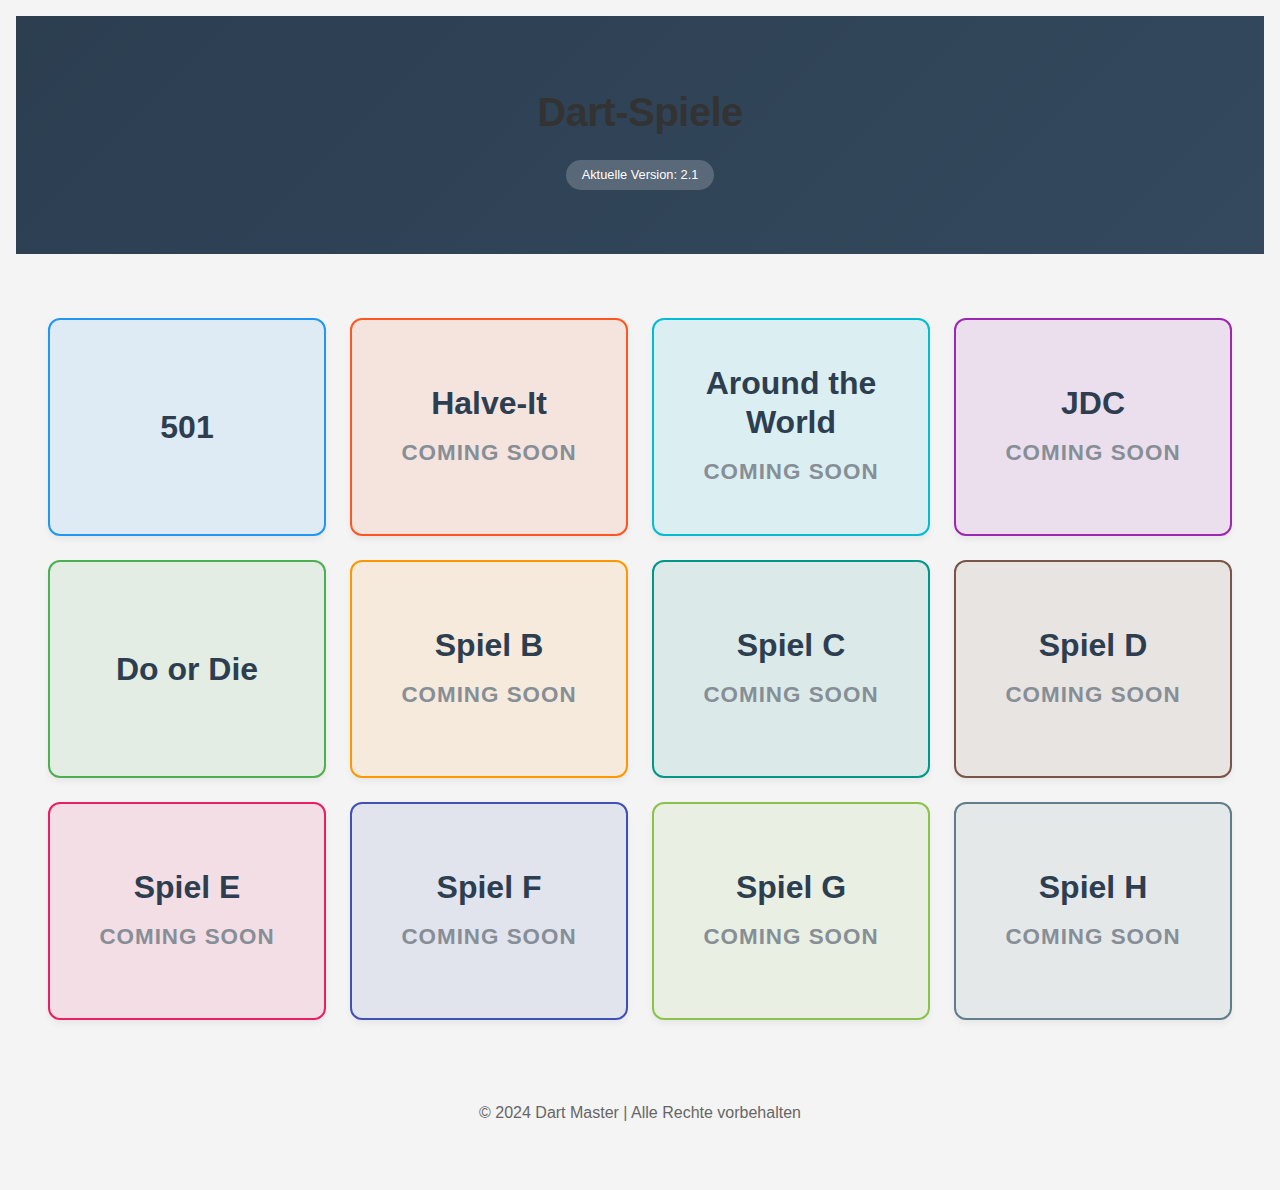
<file: index.html>
<!DOCTYPE html>
<html lang="de">
<head>
    <meta charset="UTF-8">
    <meta name="viewport" content="width=device-width, initial-scale=1.0">
    <title>Dart Master - Spieleübersicht</title>
    <link rel="stylesheet" href="style-main.css">
    <style>
        /* ========== Original Karten-Design ========== */
        .game-grid {
            display: grid;
            grid-template-columns: repeat(auto-fit, minmax(250px, 1fr));
            gap: 1.5rem;
            padding: 2rem;
            max-width: 1200px;
            margin: 0 auto;
        }

        .game-card {
            background: rgba(255, 255, 255, 0.9);
            border-radius: 12px;
            padding: 2rem;
            text-align: center;
            text-decoration: none;
            color: #2c3e50;
            min-height: 150px;
            display: flex;
            flex-direction: column;
            align-items: center;
            justify-content: center;
            font-size: 2em;
            font-weight: bold;
            box-shadow: 0 4px 6px rgba(0, 0, 0, 0.05);
            transition: all 0.3s cubic-bezier(0.25, 0.8, 0.25, 1);
            border: 2px solid;
        }

        .game-card:hover {
            transform: translateY(-5px);
            box-shadow: 0 8px 15px rgba(0, 0, 0, 0.1);
        }

        .game-title {
            margin: 0;
            line-height: 1.2;
        }

        .coming-soon {
            font-size: 0.7em;
            color: #868e96;
            text-transform: uppercase;
            letter-spacing: 1px;
            margin-top: 0.8rem;
        }

        /* Farbpalette */
        .game-card:nth-child(1) { 
            border-color: #2196F3;
            background: rgba(33, 150, 243, 0.1);
        }
        .game-card:nth-child(2) { 
            border-color: #FF5722;
            background: rgba(255, 87, 34, 0.1);
        }
        .game-card:nth-child(3) { 
            border-color: #00BCD4;
            background: rgba(0, 188, 212, 0.1);
        }
        .game-card:nth-child(4) { 
            border-color: #9C27B0;
            background: rgba(156, 39, 176, 0.1);
        }
        .game-card:nth-child(5) { 
            border-color: #4CAF50;
            background: rgba(76, 175, 80, 0.1);
        }
        .game-card:nth-child(6) { 
            border-color: #FF9800;
            background: rgba(255, 152, 0, 0.1);
        }
        .game-card:nth-child(7) { 
            border-color: #009688;
            background: rgba(0, 150, 136, 0.1);
        }
        .game-card:nth-child(8) { 
            border-color: #795548;
            background: rgba(121, 85, 72, 0.1);
        }
        .game-card:nth-child(9) { 
            border-color: #E91E63;
            background: rgba(233, 30, 99, 0.1);
        }
        .game-card:nth-child(10) { 
            border-color: #3F51B5;
            background: rgba(63, 81, 181, 0.1);
        }
        .game-card:nth-child(11) { 
            border-color: #8BC34A;
            background: rgba(139, 195, 74, 0.1);
        }
        .game-card:nth-child(12) { 
            border-color: #607D8B;
            background: rgba(96, 125, 139, 0.1);
        }

        /* ========== Moderne Seiten-Elemente ========== */
        .modern-header {
            background: linear-gradient(135deg, #2c3e50, #34495e);
            color: white;
            padding: 4rem 1rem;
            margin-bottom: 2rem;
            text-align: center;
        }

        .modern-header h1 {
            font-size: 2.5rem;
            margin: 0;
            letter-spacing: -0.5px;
        }

        .version-badge {
            background: rgba(255, 255, 255, 0.2);
            padding: 0.3rem 1rem;
            border-radius: 20px;
            font-size: 0.8rem;
            display: inline-block;
            margin-top: 1rem;
        }
    </style>
</head>
<body>
    <header class="modern-header">
        <h1>Dart-Spiele</h1>
        <div class="version-badge">Aktuelle Version: 2.1</div>
    </header>

  <div class="game-grid">
    <a href="games/501/index-501.html" class="game-card">
        <div class="game-title">501</div>
    </a>
    
    <div class="game-card">
        <div class="game-title">Halve-It</div>
        <div class="coming-soon">Coming Soon</div>
    </div>

    <div class="game-card">
        <div class="game-title">Around the World</div>
        <div class="coming-soon">Coming Soon</div>
    </div>

    <div class="game-card">
        <div class="game-title">JDC</div>
        <div class="coming-soon">Coming Soon</div>
    </div>

    <!-- Neuer Eintrag für Do or Die -->
    <a href="games/Do%20or%20Die/index-doordie.html" class="game-card">
        <div class="game-title">Do or Die</div>
    </a>

    <!-- Restliche Platzhalter -->
    <div class="game-card">
        <div class="game-title">Spiel B</div>
        <div class="coming-soon">Coming Soon</div>
    </div>

    <div class="game-card">
        <div class="game-title">Spiel C</div>
        <div class="coming-soon">Coming Soon</div>
    </div>

        <div class="game-card">
            <div class="game-title">Spiel D</div>
            <div class="coming-soon">Coming Soon</div>
        </div>

        <div class="game-card">
            <div class="game-title">Spiel E</div>
            <div class="coming-soon">Coming Soon</div>
        </div>

        <div class="game-card">
            <div class="game-title">Spiel F</div>
            <div class="coming-soon">Coming Soon</div>
        </div>

        <div class="game-card">
            <div class="game-title">Spiel G</div>
            <div class="coming-soon">Coming Soon</div>
        </div>

        <div class="game-card">
            <div class="game-title">Spiel H</div>
            <div class="coming-soon">Coming Soon</div>
        </div>
    </div>

    <footer class="text-center" style="padding: 2rem; color: #666;">
        <p>© 2024 Dart Master | Alle Rechte vorbehalten</p>
    </footer>
</body>
</html>
</file>
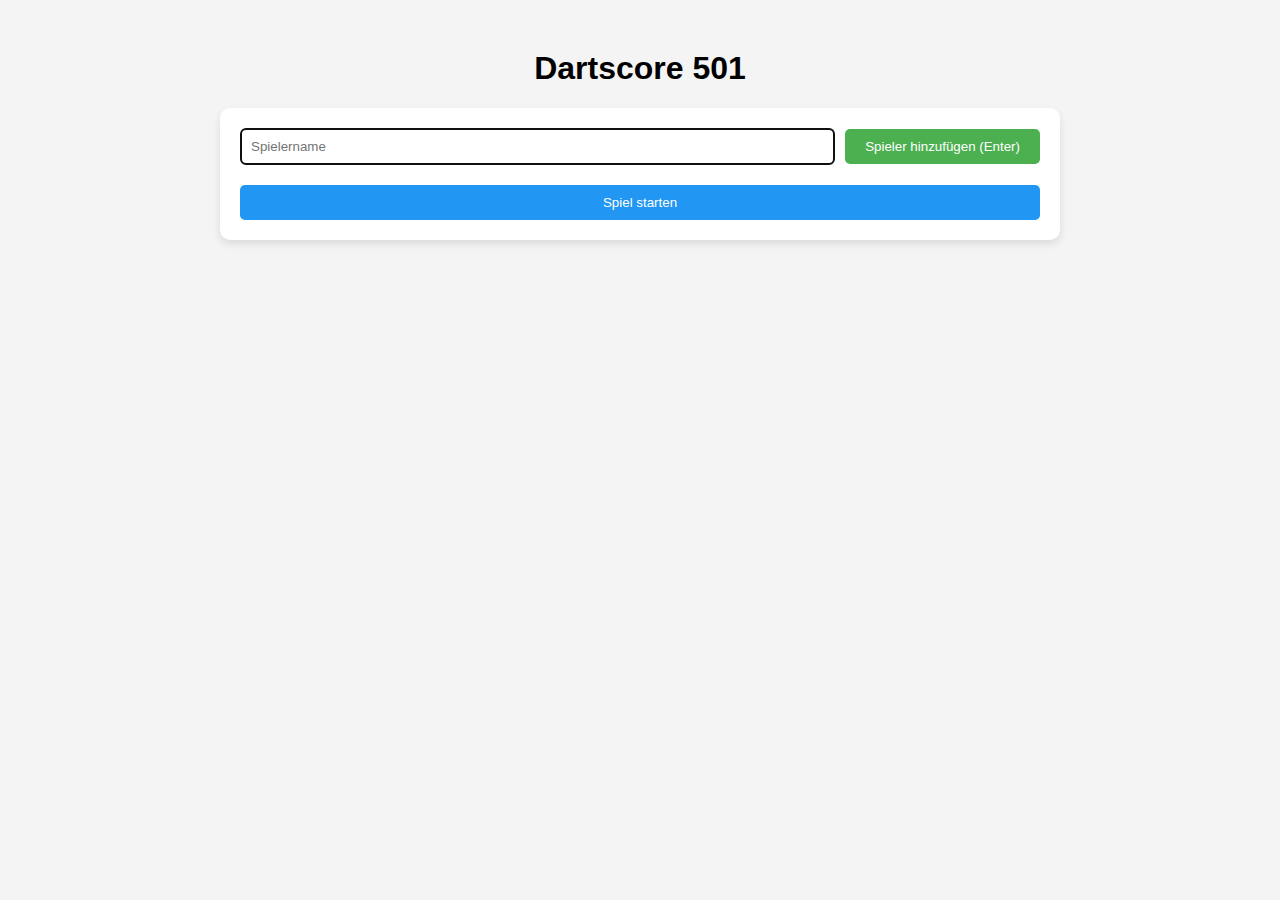
<file: games/501/index-501.html>
<!DOCTYPE html>
<html lang="de">
<head>
    <meta charset="UTF-8">
    <meta name="viewport" content="width=device-width, initial-scale=1.0">
    <title>Dartscore 501</title>
    <link rel="stylesheet" href="style-501.css">
</head>
<body>
    <h1>Dartscore 501</h1>
    <div id="scoreboard">
        <!-- Spieler-Setup -->
        <div id="player-setup">
            <div id="add-player">
                <input type="text" id="playerNameInput" placeholder="Spielername" autofocus>
                <button id="addPlayerBtn">Spieler hinzufügen (Enter)</button>
            </div>
            <div id="player-list"></div>
            <button id="startGame" disabled>Spiel starten</button>
        </div>

        <!-- Spiel-Logik -->
        <div id="game-section" style="display: none;">
            <div id="current-turn">
                <span id="current-player"></span>
                <input type="number" id="scoreInput" placeholder="Punkte eingeben">
                <button id="submitScore">Hinzufügen (Enter)</button>
                <button id="undoBtn">Rückgängig</button>
            </div>
            <div id="tables-container"></div>
            <button id="resetGame">Neues Spiel</button>
        </div>
    </div>
    <script src="script-501.js"></script>
</body>
</html>
</file>
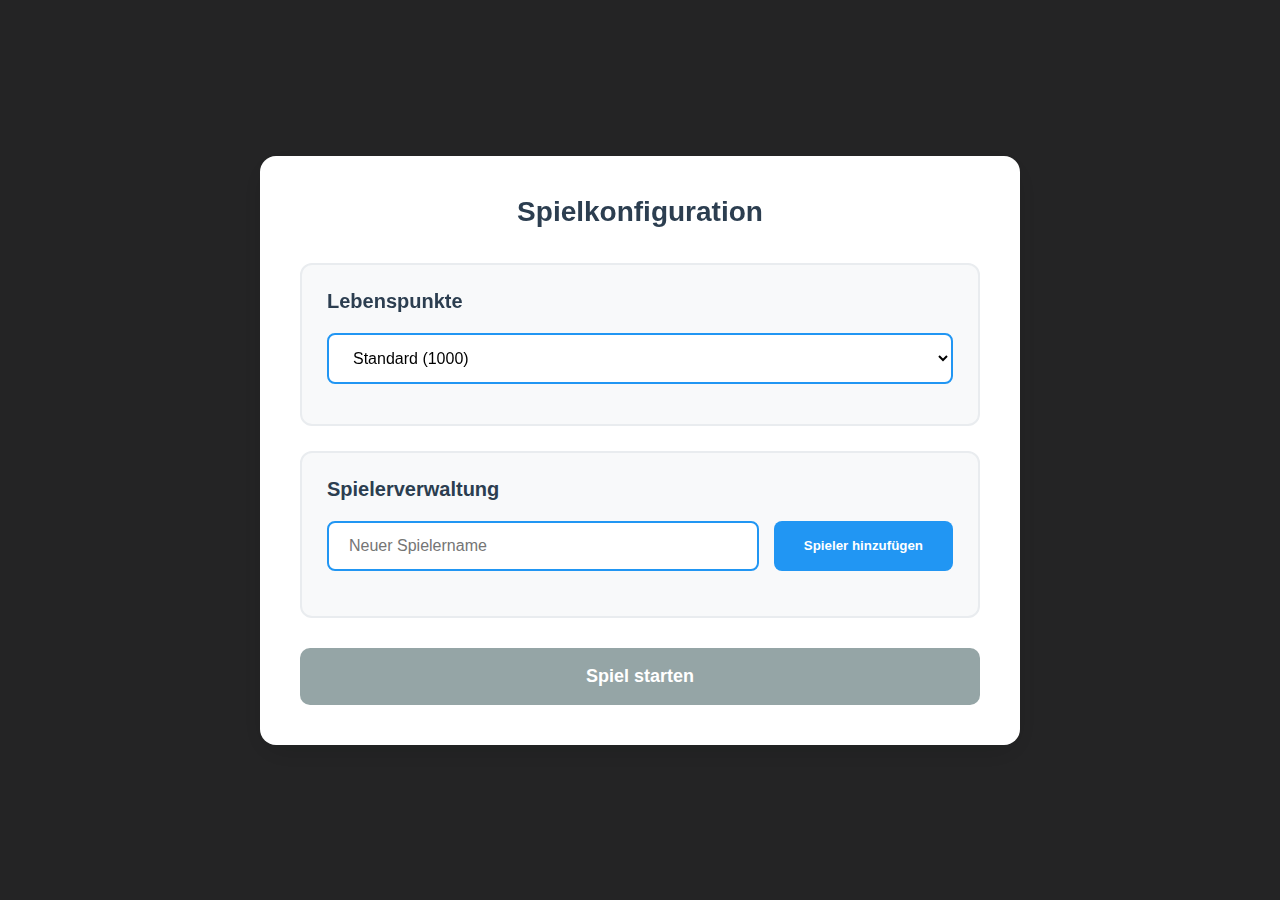
<file: games/Do or Die/index-doordie.html>
<!DOCTYPE html>
<html lang="de">
<head>
    <meta charset="UTF-8">
    <meta name="viewport" content="width=device-width, initial-scale=1.0">
    <title>Do or Die</title>
    <link rel="stylesheet" href="style-doordie.css">
</head>
<body>
    <div id="setup-screen">
        <div class="setup-container">
            <h2 class="setup-header">Spielkonfiguration</h2>
            
            <div class="config-section">
                <div class="config-card">
                    <h3 class="config-title">Lebenspunkte</h3>
                    <div class="config-content">
                        <select id="lifePointsOption" class="life-select">
                            <option value="standard">Standard (1000)</option>
                            <option value="custom">Benutzerdefiniert</option>
                        </select>
                        <div id="customLifeContainer" class="hidden">
                            <input type="number" id="customLifePoints" 
                                   class="life-input"
                                   placeholder="Lebenspunkte eingeben" 
                                   min="100" 
                                   value="1000">
                        </div>
                    </div>
                </div>

                <div class="config-card">
                    <h3 class="config-title">Spielerverwaltung</h3>
                    <div class="config-content">
                        <div class="player-input-group">
                            <input type="text" 
                                   id="playerName" 
                                   class="player-input"
                                   placeholder="Neuer Spielername">
                            <button onclick="addPlayer()" class="add-player-btn">
                                Spieler hinzufügen
                            </button>
                        </div>
                        <div id="playerList" class="player-list"></div>
                    </div>
                </div>
            </div>

            <button id="startGame" class="start-game-btn" disabled>
                Spiel starten
            </button>
        </div>
    </div>

    <div class="game-container hidden">
        <div class="game-header">
            <h1>🎯 DO OR DIE</h1>
        </div>
        <div class="players-container"></div>
        

<div class="game-controls">
    <input type="number" id="scoreInput" placeholder="Punkte eingeben" min="0" max="180">
    <button id="throwBtn">Wurf!</button>
    <button id="undoBtn">Undo</button>
    <button id="resetGame">Neues Spiel</button>
</div>


    <script src="script-doordie.js"></script>
</body>
</html>
</file>
<file: style-main.css>
/* styles.css - Zentrale Stile */
:root {
  /* Farbpalette */
  --primary-color: #2196F3;
  --secondary-color: #4CAF50;
  --danger-color: #f44336;
  --warning-color: #FFC107;
  --dark-color: #333;
  --light-color: #f4f4f4;
  
  /* Abstände */
  --spacing-sm: 8px;
  --spacing-md: 16px;
  --spacing-lg: 24px;
  
  /* Rahmen */
  --border-radius: 8px;
  --border-width: 2px;
  
  /* Schatten */
  --box-shadow: 0 4px 8px rgba(0, 0, 0, 0.1);
}

/* Grundlegende Styles */
body {
  font-family: 'Arial', sans-serif;
  margin: 0;
  padding: var(--spacing-md);
  background-color: var(--light-color);
  color: var(--dark-color);
  line-height: 1.6;
}

h1, h2, h3 {
  color: var(--dark-color);
  margin: var(--spacing-md) 0;
}

.container {
  max-width: 1200px;
  margin: 0 auto;
  padding: var(--spacing-md);
}

/* Gemeinsame Komponenten */
.scoreboard {
  background: white;
  border-radius: var(--border-radius);
  box-shadow: var(--box-shadow);
  padding: var(--spacing-lg);
  margin: var(--spacing-md) auto;
}

/* Button-Styles */
.btn {
  padding: var(--spacing-sm) var(--spacing-md);
  border: none;
  border-radius: var(--border-radius);
  cursor: pointer;
  transition: all 0.3s ease;
  font-weight: bold;
  text-transform: uppercase;
  letter-spacing: 0.5px;
}

.btn-primary {
  background-color: var(--primary-color);
  color: white;
}

.btn-secondary {
  background-color: var(--secondary-color);
  color: white;
}

.btn-danger {
  background-color: var(--danger-color);
  color: white;
}

.btn-warning {
  background-color: var(--warning-color);
  color: black;
}

.btn:hover {
  opacity: 0.9;
  transform: translateY(-1px);
}

/* Eingabefelder */
.input-field {
  padding: var(--spacing-sm);
  border: 1px solid #ddd;
  border-radius: var(--border-radius);
  width: 100%;
  margin: var(--spacing-sm) 0;
}

.input-field:focus {
  outline: none;
  border-color: var(--primary-color);
  box-shadow: 0 0 0 2px rgba(33, 150, 243, 0.2);
}

/* Spielerliste */
.player-list {
  display: flex;
  flex-direction: column;
  gap: var(--spacing-sm);
}

.player-item {
  display: flex;
  justify-content: space-between;
  align-items: center;
  padding: var(--spacing-sm);
  background: #fff;
  border: 1px solid #eee;
  border-radius: var(--border-radius);
}

/* Tabellen */
.data-table {
  width: 100%;
  border-collapse: collapse;
  margin: var(--spacing-md) 0;
}

.data-table th,
.data-table td {
  padding: var(--spacing-sm);
  border: 1px solid #ddd;
  text-align: center;
}

.data-table th {
  background-color: var(--primary-color);
  color: white;
}

/* Responsive Design */
@media (max-width: 768px) {
  .scoreboard {
    padding: var(--spacing-md);
  }
  
  .btn {
    width: 100%;
    margin: var(--spacing-sm) 0;
  }
  
  .player-item {
    flex-direction: column;
    align-items: stretch;
    gap: var(--spacing-sm);
  }
}

/* Utility-Klassen */
.text-center { text-align: center; }
.mt-sm { margin-top: var(--spacing-sm); }
.mt-md { margin-top: var(--spacing-md); }
.mt-lg { margin-top: var(--spacing-lg); }
.hidden { display: none; }
</file>
<file: games/501/style-501.css>
body {
    font-family: Arial, sans-serif;
    text-align: center;
    margin-top: 50px;
    background-color: #f4f4f4;
}

#scoreboard {
    max-width: 800px;
    margin: 0 auto;
    padding: 20px;
    background-color: white;
    border-radius: 10px;
    box-shadow: 0 4px 8px rgba(0, 0, 0, 0.1);
}

#player-setup {
    display: flex;
    flex-direction: column;
    gap: 10px;
}

#add-player {
    display: flex;
    gap: 10px;
    align-items: center;
}

#playerNameInput, #scoreInput {
    padding: 10px;
    border: 1px solid #ddd;
    border-radius: 5px;
    flex: 1;
}

button {
    padding: 10px 20px;
    border: none;
    border-radius: 5px;
    cursor: pointer;
    transition: 0.3s;
}

#addPlayerBtn { background-color: #4CAF50; color: white; }
#startGame    { background-color: #2196F3; color: white; }
#resetGame    { background-color: #9C27B0; color: white; }
.remove-btn   { background-color: #f44336; color: white; }
.change-starter-btn { background-color: #FFC107; color: black; }
#submitScore  { background-color: #4CAF50; color: white; }
#undoBtn      { background-color: #607D8B; color: white; }

#player-list {
    display: flex;
    flex-direction: column;
    gap: 10px;
}

.player-item {
    display: flex;
    justify-content: space-between;
    align-items: center;
    padding: 10px;
    border: 1px solid #ddd;
    border-radius: 5px;
    background-color: #f9f9f9;
}

.player-item button {
    margin-left: 10px;
}

#tables-container {
    display: flex;
    flex-wrap: wrap;
    gap: 20px;
    justify-content: center;
    padding: 20px;
}

.player-table {
    border: 3px solid;
    border-radius: 10px;
    background-color: white;
    box-shadow: 0 4px 8px rgba(0, 0, 0, 0.1);
    min-width: 300px;
}

table {
    border-collapse: collapse;
    width: 100%;
}

th, td {
    padding: 12px;
    border: 1px solid #ddd;
    color: black;
}

.strikethrough {
    text-decoration: line-through;
    color: #888 !important;
}

.current-score {
    font-weight: bold;
}

.average {
    margin: 10px 0;
    font-weight: bold;
}

/* Farben für Spieler-Tabellen */
.player-table-0 { border-color: #2196F3; }
.player-table-1 { border-color: #f44336; }
.player-table-2 { border-color: #4CAF50; }
.player-table-3 { border-color: #FFC107; }

.change-starter-btn.selected {
    background-color: #4CAF50;
    color: white;
}
</file>
<file: games/Do or Die/style-doordie.css>
/* === ALLGEMEINE STILE === */
body {
    font-family: 'Arial', sans-serif;
    background: #f0f2f5;
    margin: 0;
    padding: 20px;
}

/* === SETUP-BEREICH === */
#setup-screen {
    position: fixed;
    top: 0;
    left: 0;
    width: 100%;
    height: 100%;
    background: rgba(0,0,0,0.85);
    display: flex;
    justify-content: center;
    align-items: center;
    z-index: 1000;
}

.setup-container {
    background: white;
    padding: 40px;
    border-radius: 16px;
    box-shadow: 0 8px 32px rgba(0,0,0,0.15);
    max-width: 680px;
    width: 90%;
}

.setup-header {
    text-align: center;
    color: #2c3e50;
    margin: 0 0 35px 0;
    font-size: 28px;
}

.config-section {
    display: grid;
    gap: 25px;
}

.config-card {
    background: #f8f9fa;
    border: 2px solid #e9ecef;
    border-radius: 12px;
    padding: 25px;
}

.config-title {
    color: #2c3e50;
    margin: 0 0 20px 0;
    font-size: 20px;
}

.life-select {
    width: 100%;
    padding: 14px 20px;
    border: 2px solid #2196F3;
    border-radius: 8px;
    font-size: 16px;
    background: white;
    margin-bottom: 15px;
}

.life-input {
    width: 100%;
    padding: 14px 20px;
    border: 2px solid #2196F3;
    border-radius: 8px;
    font-size: 16px;
}

.player-input-group {
    display: flex;
    gap: 15px;
    margin-bottom: 20px;
}

.player-input {
    flex: 1;
    padding: 14px 20px;
    border: 2px solid #2196F3;
    border-radius: 8px;
    font-size: 16px;
}

.add-player-btn {
    padding: 14px 30px;
    background: #2196F3;
    color: white;
    border: none;
    border-radius: 8px;
    font-weight: 600;
    cursor: pointer;
    transition: all 0.2s ease;
}

.add-player-btn:hover {
    background: #1976d2;
    transform: translateY(-1px);
}

.player-list {
    display: grid;
    gap: 12px;
}

.player-item {
    display: flex;
    justify-content: space-between;
    align-items: center;
    padding: 16px;
    background: white;
    border: 2px solid #e9ecef;
    border-radius: 8px;
    transition: transform 0.2s ease;
}

.player-item:hover {
    transform: translateX(5px);
}

.starter-btn {
    padding: 8px 20px;
    background: #ffd700;
    color: #2c3e50;
    border: none;
    border-radius: 20px;
    font-weight: 600;
    cursor: pointer;
    transition: all 0.2s ease;
}

.starter-btn.selected {
    background: #4CAF50;
    color: white;
}

.remove-btn {
    padding: 8px 18px;
    background: #e74c3c;
    color: white;
    border: none;
    border-radius: 20px;
    margin-left: 12px;
    cursor: pointer;
    transition: all 0.2s ease;
}

.remove-btn:hover {
    background: #c0392b;
}

.start-game-btn {
    width: 100%;
    padding: 18px;
    background: #4CAF50;
    color: white;
    border: none;
    border-radius: 10px;
    font-size: 18px;
    font-weight: 600;
    margin-top: 30px;
    cursor: pointer;
    transition: all 0.2s ease;
}

.start-game-btn:hover {
    background: #45a049;
    transform: translateY(-2px);
}

.start-game-btn:disabled {
    background: #95a5a6;
    cursor: not-allowed;
    transform: none;
}

/* === SPIELBEREICH === */
.game-container {
    max-width: 800px;
    margin: 0 auto;
    background: white;
    padding: 30px;
    border-radius: 16px;
    box-shadow: 0 8px 32px rgba(0,0,0,0.1);
}

.game-header {
    text-align: center;
    margin: 0 0 40px 0;
    padding-bottom: 20px;
}

.game-header h1 {
    color: #2c3e50;
    font-size: 2.8em;
    margin: 0;
    letter-spacing: 2px;
    text-shadow: 1px 1px 3px rgba(0,0,0,0.1);
}

.players-container {
    display: grid;
    gap: 25px;
    grid-template-columns: repeat(auto-fit, minmax(280px, 1fr));
}

.player {
    padding: 25px;
    background: #f8f9fa;
    border: 2px solid #e9ecef;
    border-radius: 12px;
    transition: transform 0.2s ease;
}

.player:hover {
    transform: translateY(-3px);
}

.life-container {
    margin: 25px 0;
}

.life-header {
    display: flex;
    justify-content: space-between;
    margin-bottom: 10px;
    font-size: 1.1em;
    color: #2c3e50;
    font-weight: 600;
}

.life-bar {
    height: 25px;
    background: #e9ecef;
    border-radius: 15px;
    overflow: hidden;
    position: relative;
}

.life-progress {
    height: 100%;
    background: #2ecc71;
    transition: width 0.5s cubic-bezier(0.4, 0, 0.2, 1);
}

.score-info {
    display: grid;
    grid-template-columns: 1fr;
    gap: 15px;
    margin-top: 25px;
}

.score-item {
    background: white;
    padding: 15px;
    border-radius: 8px;
    border: 2px solid #e9ecef;
}

.score-label {
    color: #95a5a6;
    font-size: 0.9em;
    margin-bottom: 8px;
}

.score-value {
    font-weight: 600;
    font-size: 1.4em;
    color: #2c3e50;
}

.game-controls {
    margin-top: 40px;
    display: grid;
    grid-template-columns: 1fr auto auto;
    gap: 10px;
    align-items: center;
    max-width: 600px;
    margin-left: auto;
    margin-right: auto;
}

#scoreInput {
    max-width: 200px;
    padding: 14px 20px;
    border: 2px solid #2196F3;
    border-radius: 8px;
    font-size: 1.1em;
}
#undoBtn {
    background: #ff9800;
}

#undoBtn:hover {
    background: #f57c00;
}
#throwBtn {
    padding: 14px 30px;
    background: #2196F3;
    color: white;
    border: none;
    border-radius: 8px;
    font-size: 1.1em;
    font-weight: 600;
    transition: all 0.2s ease;
    white-space: nowrap;
}

#throwBtn:hover {
    background: #1976d2;
    transform: translateY(-2px);
}

#resetGame {
    grid-column: 1 / -1;
    padding: 14px;
    background: #e74c3c;
    color: white;
    border: none;
    border-radius: 8px;
    font-size: 1em;
}

.active-player {
    border-color: #2196F3;
    box-shadow: 0 4px 15px rgba(33,150,243,0.1);
}

.leg-result-overlay {
    position: fixed;
    top: 0;
    left: 0;
    width: 100%;
    height: 100%;
    background: rgba(0,0,0,0.9);
    display: flex;
    justify-content: center;
    align-items: center;
    z-index: 2000;
}

.leg-result-box {
    background: white;
    padding: 40px;
    border-radius: 16px;
    text-align: center;
}

.continue-btn {
    padding: 15px 30px;
    background: #4CAF50;
    color: white;
    border: none;
    border-radius: 8px;
    font-size: 1.1em;
    cursor: pointer;
    margin-top: 20px;
}

.leg-counter {
    font-size: 0.8em;
    color: #95a5a6;
    margin-left: 10px;
}

.winner-text {
    color: #2ecc71;
    font-size: 1.4em;
    margin: 15px 0;
}

.hidden {
    display: none !important;
}
</file>
